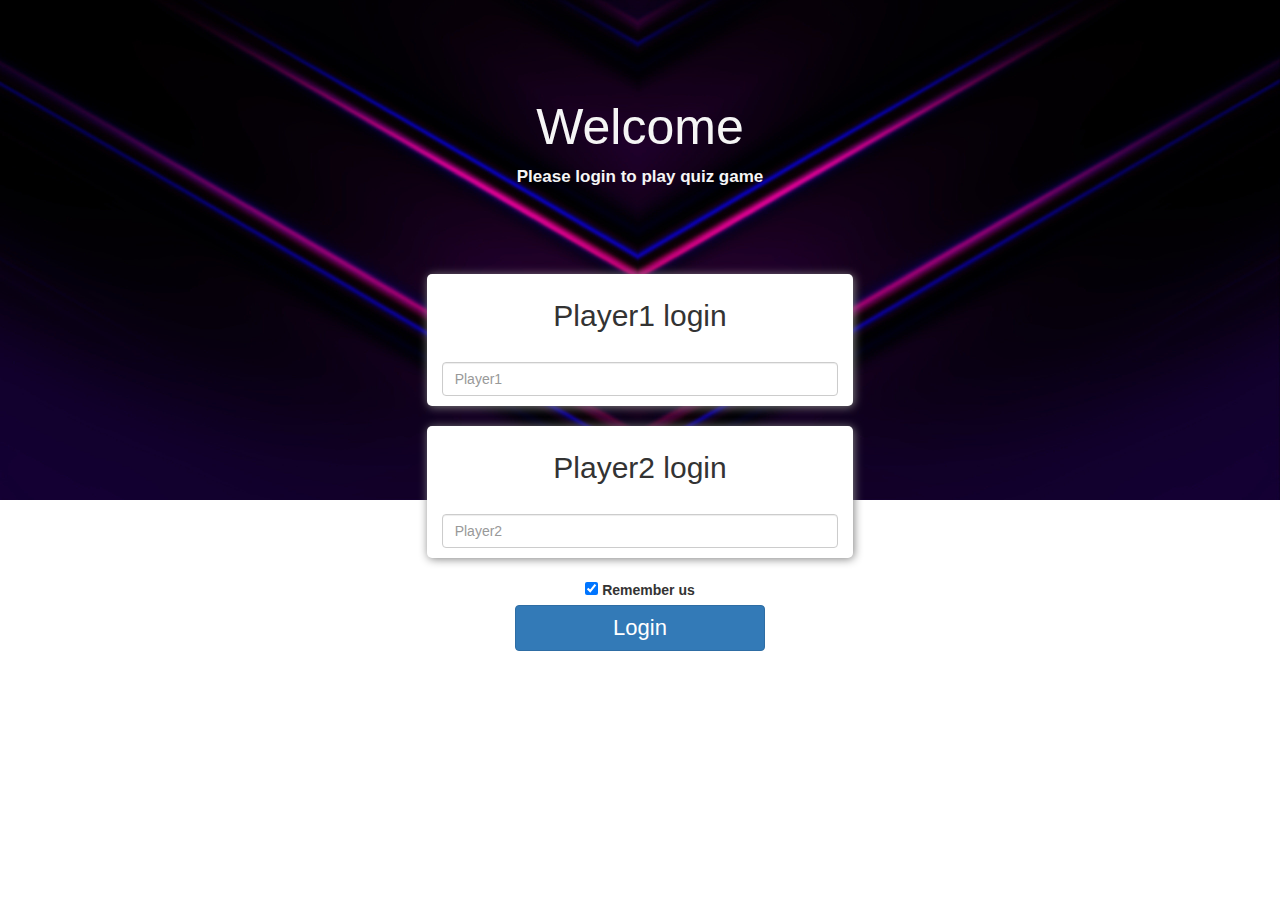
<file: index.html>
<!DOCTYPE html>
<html lang="en">

<head>
    <meta charset="UTF-8">
    <meta http-equiv="X-UA-Compatible" content="IE=edge">
    <meta name="viewport" content="width=device-width, initial-scale=1">
    <link rel="stylesheet" href="https://maxcdn.bootstrapcdn.com/bootstrap/3.4.0/css/bootstrap.min.css">
    <script src="https://ajax.googleapis.com/ajax/libs/jquery/3.4.1/jquery.min.js"></script>
    <script src="https://maxcdn.bootstrapcdn.com/bootstrap/3.4.0/js/bootstrap.min.js"></script>
    <title>Math Quiz Login</title>
    <link rel="stylesheet" href="style.css">
    <link rel="icon" href="icon.png">
</head>

<body>
    <div>
        <center>
            <img id="img1" class="img-responsive" src="design wallpaper.jpg">
            <h1 class="hding1">Welcome</h1>
            <label style="font-size: 17px; color: whitesmoke;">Please login to play quiz game</label>
            <br>
            <center>
            <div class="col-lg-4 col-md-6 col-sm-9 col-xs-12" id="player1div">
                <h2>Player1 login</h2>
                <br>
                <input id="player1_name" class="form-control" type="text" placeholder="Player1">
                <br>
            </div>
            <br>
            <div class="col-lg-4 col-md-6 col-sm-9 col-xs-12" id="player2div">
                <h2>Player2 login</h2>
                <br>
                <input id="player2_name" class="form-control" type="text" placeholder="Player2">
                <br>
            </div>
            <br>
            <span><input type="checkbox" id="my_checkbox" checked></span>
            <label>Remember us</label>
            <br>
            <button id="login" class="btn btn-primary" onclick="login()">Login</button>
            <br><br>
            <a onclick="navi()" id="remember"></a>
            </center>
        </center>
    </div>
    <script src="main.js"></script>
</body>

</html>
</file>
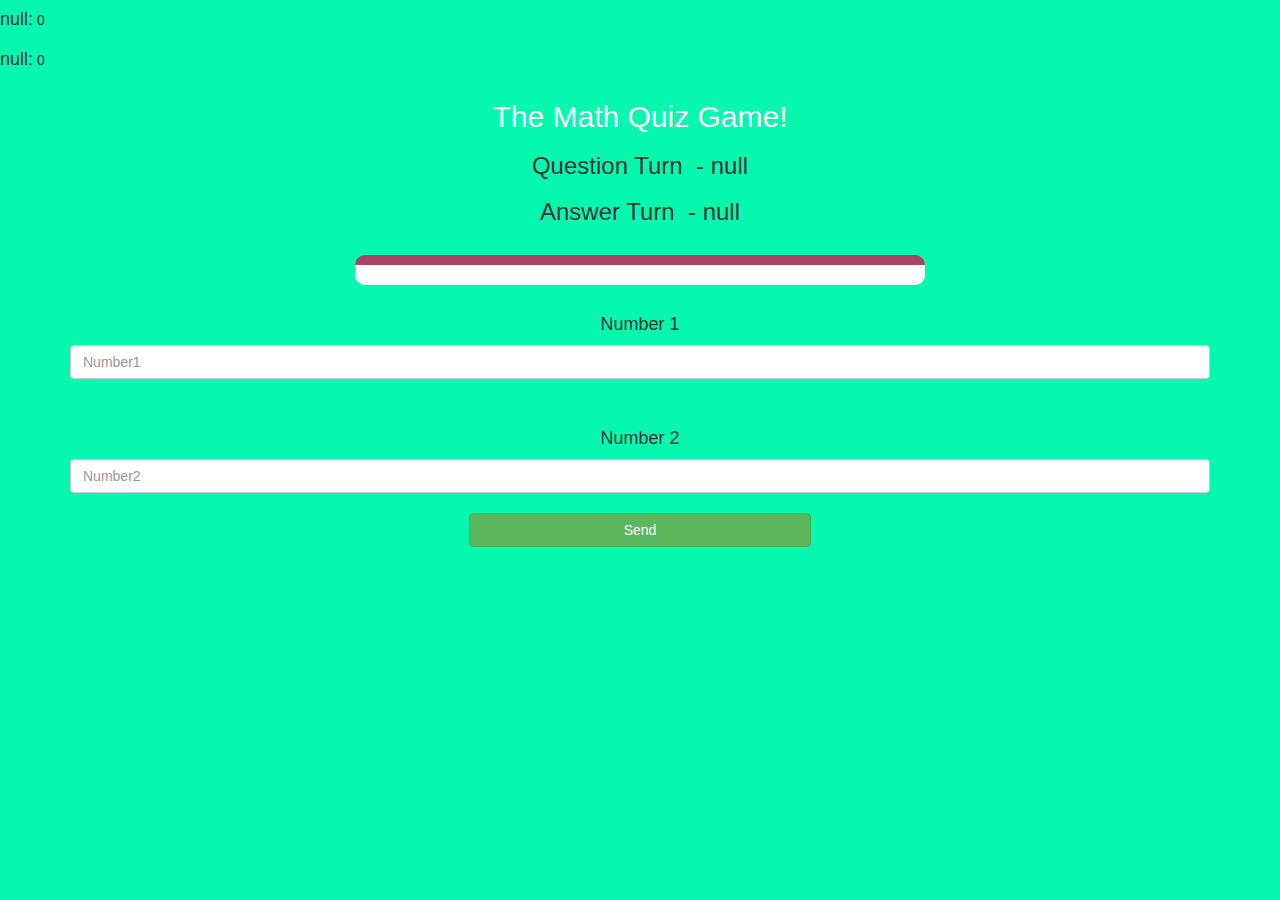
<file: math_game.html>
<!DOCTYPE html>
<html lang="en">
<head>
    <meta charset="UTF-8">
    <meta http-equiv="X-UA-Compatible" content="IE=edge">
    <meta name="viewport" content="width=device-width, initial-scale=1.0">
    <link rel="stylesheet" href="https://maxcdn.bootstrapcdn.com/bootstrap/3.4.0/css/bootstrap.min.css">
    <script src="https://ajax.googleapis.com/ajax/libs/jquery/3.4.1/jquery.min.js"></script>
    <script src="https://maxcdn.bootstrapcdn.com/bootstrap/3.4.0/js/bootstrap.min.js"></script>
    <title>Math Quiz</title>
    <link rel="icon" href="icon.png">
    <link rel="stylesheet" href="style.css">
</head>
<body id="scrn2">
    <h4 id="player1_name"></h4>&nbsp;<span id="player1_score"></span>
    <br>
    <h4 id="player2_name"></h4>&nbsp;<span id="player2_score"></span>
    <div class="container">
    <center>
        <h2 style="color: white;">The Math Quiz Game!</h2>
        <h3 id="questionturn"></h3>
        <h3 id="answerturn"></h3>
        <br>
        <div class="col-lg-6" id="output"></div>
        <br>
        <h4>Number 1</h4>
        <input type="number" class="form-control" id="number1" placeholder="Number1">
        <br><br>
        <h4>Number 2</h4>
        <input type="number" class="form-control" id="number2" placeholder="Number2">
        <br>
        <button class="btn btn-success" onclick="send()" style="width: 30%;">Send</button>
    </center>
    </div>
    <script src="math_game.js"></script>
</body>
</html>
</file>
<file: style.css>
body {
    top: 0;
}

#scrn2 {
    background-color: #06f8af;
}

#img1 {
    top: 0;
    width: 100%;
    height: 500px !important;
}

.hding1 {
    font-size: 50px;
    margin-top: -400px;
    color: whitesmoke;
}

#player1div {
    background-color: white;
    box-shadow: 1px 1px 10px grey;
    padding-top: 5px;
    padding-bottom: 10px;
    border-radius: 5px;
    margin-top: 80px;
    float: none;
}

#player2div {
    background-color: white;
    box-shadow: 1px 1px 10px grey;
    padding-top: 5px;
    padding-bottom: 10px;
    border-radius: 5px;
    float: none;
}

input {
    color: red !important;
}

#login {
    width: 250px; 
    font-size: 22px;
}

#output {
    background-color: white;
    border-top: 10px solid #AA4465;
    border-radius: 10px;
    padding: 10px;
    float: none;
    text-align: left;
}

#player1_name,
#player2_name {
    display: inline-block;
}

a {
    cursor: pointer;
    font-size: 18px;
}
</file>
